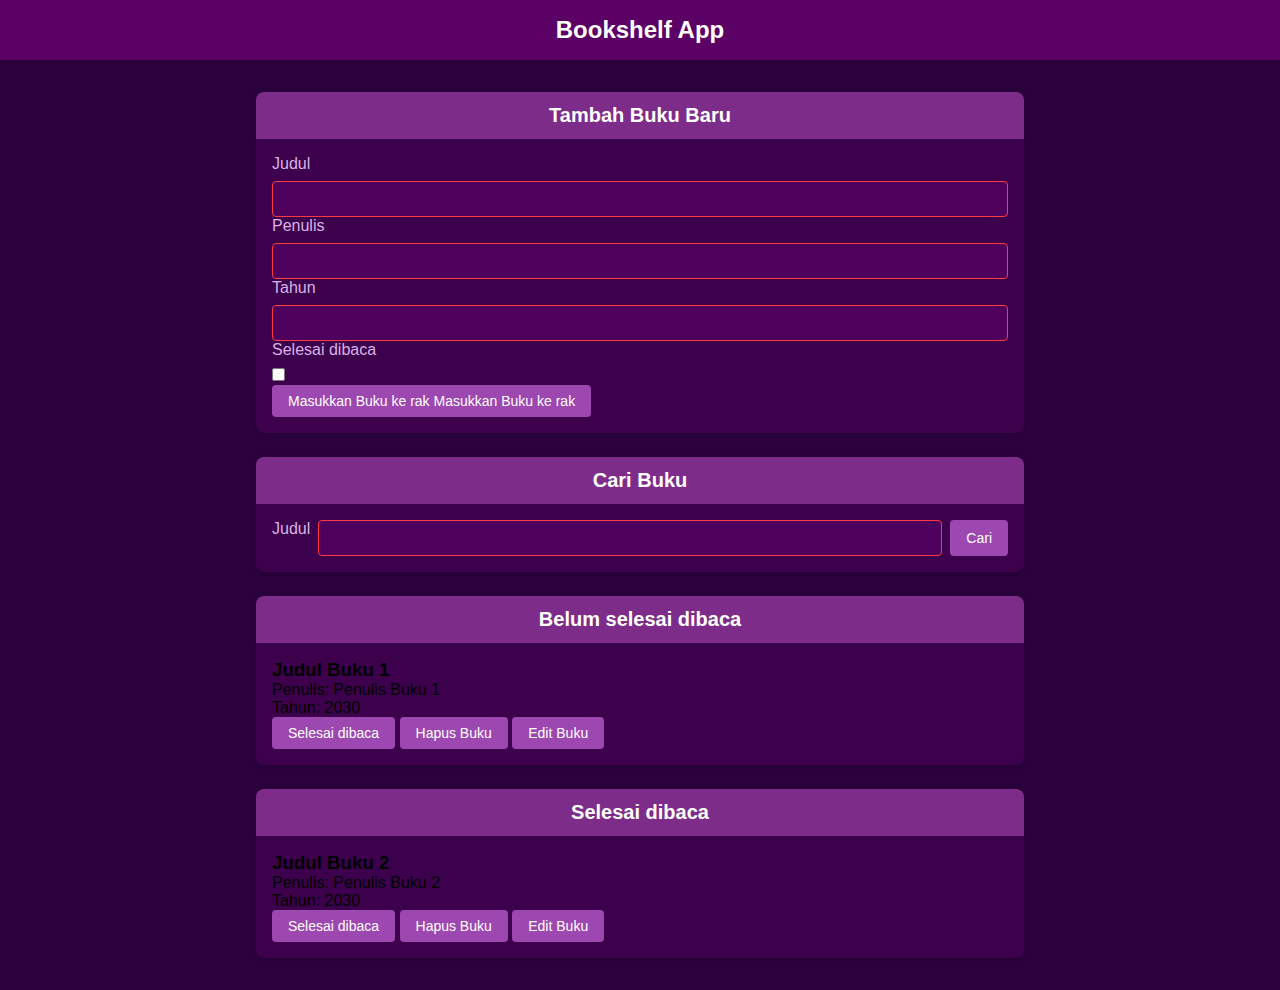
<file: bookshelf-app/index.html>
<!DOCTYPE html>
<html lang="en">
  <head>
    <meta http-equiv="Content-Type" content="text/html;charset=UTF-8" />
    <meta name="viewport" content="width=device-width, initial-scale=1.0" />
    <title>Bookshelf App</title>

    <link rel="stylesheet" href="styles.css">
    <!-- Impor script kamu di sini -->
    <!-- Lampirkan `defer` jika pemanggilan dilakukan dalam <head> -->
    <script defer src="main.js"></script>
  </head>
  <body>
    <header>
      <h1>Bookshelf App</h1>
    </header>

    <main>
      <section>
        <h2>Tambah Buku Baru</h2>
        <form id="bookForm" data-testid="bookForm">
          <div>
            <label for="bookFormTitle">Judul</label>
            <input id="bookFormTitle" type="text" required data-testid="bookFormTitleInput" />
          </div>
          <div>
            <label for="bookFormAuthor">Penulis</label>
            <input id="bookFormAuthor" type="text" required data-testid="bookFormAuthorInput" />
          </div>
          <div>
            <label for="bookFormYear">Tahun</label>
            <input id="bookFormYear" type="number" required data-testid="bookFormYearInput" />
          </div>
          <div>
            <label for="bookFormIsComplete">Selesai dibaca</label>
            <input
              id="bookFormIsComplete"
              type="checkbox"
              data-testid="bookFormIsCompleteCheckbox"
            />
          </div>
          <button id="bookFormSubmit" type="submit" data-testid="bookFormSubmitButton">
            Masukkan Buku ke rak <span>Belum selesai dibaca</span>
          </button>
        </form>
      </section>

      <section>
        <h2>Cari Buku</h2>
        <form id="searchBook" data-testid="searchBookForm">
          <label for="searchBookTitle">Judul</label>
          <input id="searchBookTitle" type="text" data-testid="searchBookFormTitleInput" />
          <button id="searchSubmit" type="submit" data-testid="searchBookFormSubmitButton">
            Cari
          </button>
        </form>
      </section>

      <section>
        <h2>Belum selesai dibaca</h2>

        <div id="incompleteBookList" data-testid="incompleteBookList">
          <!-- 
            Ini adalah struktur HTML untuk masing-masing buku.
            Pastikan susunan elemen beserta atribut data-testid menyesuaikan seperti contoh ini.
          -->
          <div data-bookid="123123123" data-testid="bookItem">
            <h3 data-testid="bookItemTitle">Judul Buku 1</h3>
            <p data-testid="bookItemAuthor">Penulis: Penulis Buku 1</p>
            <p data-testid="bookItemYear">Tahun: 2030</p>
            <div>
              <button data-testid="bookItemIsCompleteButton">Selesai dibaca</button>
              <button data-testid="bookItemDeleteButton">Hapus Buku</button>
              <button data-testid="bookItemEditButton">Edit Buku</button>
            </div>
          </div>
        </div>
      </section>

      <section>
        <h2>Selesai dibaca</h2>

        <div id="completeBookList" data-testid="completeBookList">
          <!-- 
            Ini adalah struktur HTML untuk masing-masing buku.
            Pastikan susunan elemen beserta atribut data-testid menyesuaikan seperti contoh ini.
          -->
          <div data-bookid="456456456" data-testid="bookItem">
            <h3 data-testid="bookItemTitle">Judul Buku 2</h3>
            <p data-testid="bookItemAuthor">Penulis: Penulis Buku 2</p>
            <p data-testid="bookItemYear">Tahun: 2030</p>
            <div>
              <button data-testid="bookItemIsCompleteButton">Selesai dibaca</button>
              <button data-testid="bookItemDeleteButton">Hapus Buku</button>
              <button data-testid="bookItemEditButton">Edit Buku</button>
            </div>
          </div>
        </div>
      </section>
    </main>
  </body>
</html>
</file>
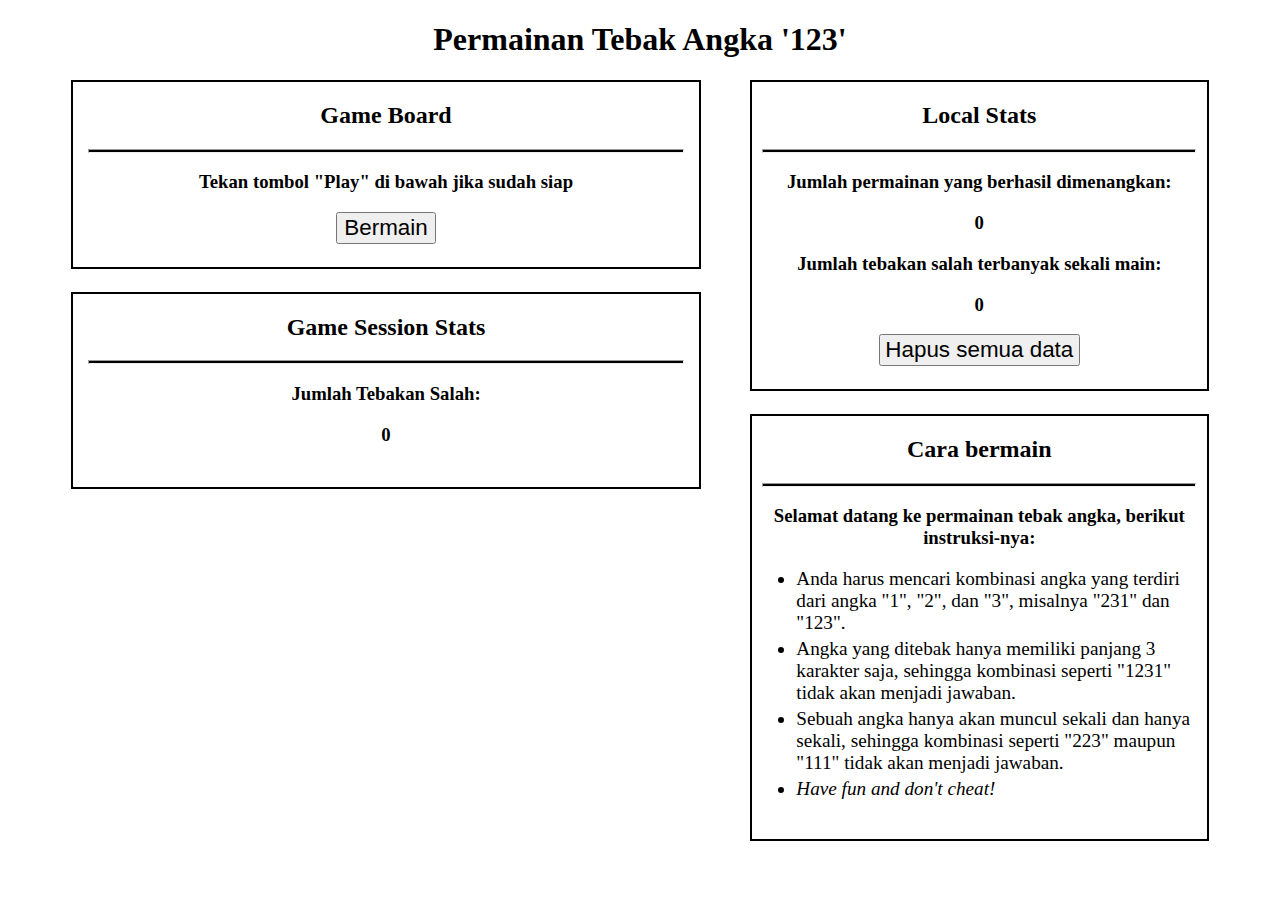
<file: games-tebakAngka/index.html>
<!DOCTYPE html>
<html>
<head>
  <title>Web Storage Game</title>
  <style>
    hr {
      height: 2px;
      color: black;
      background-color: black;
      width: 95%;
    }
    
    li {
      margin-top: 1%;
      margin-bottom: 1%;
      font-size: 120%;
    }
    
    .contents {
      margin-left: 5%;
      margin-right: 5%;
    }
    
    .child-content {
      border: 2px solid black;
      padding-bottom: 2%;
      margin-bottom: 1%;
    }
    
    .button {
      padding-left: 1%;
      padding-right: 1%;
      font-size: 140%;
    }
    
    .answer-button {
      margin-left: 2%;
      margin-right: 2%;
      padding: 2%;
      font-size: 140%;
      width: 12%;
    }
    
    #total-stats {
      float: right;
      width: 40%;
      height: 50%;
    }
    
    #gameboard {
      float: left;
      width: 55%;
      height: 40%;
    }
    
    #session-stats {
      float: left;
      margin-top: 1%;
      width: 55%;
    }
    
    #instructions {
      float: right;
      margin-top: 1%;
      width: 40%;
    }
    
    #instructions-list {
      margin-left: 1%;
      margin-right: 1%;
    }
  </style>
</head>
<body align="center">
<h1 align="center">Permainan Tebak Angka '123'</h1>
<div class="contents">
  <div class="child-content" id="total-stats" align="center">
    <h2>Local Stats</h2>
    <hr>
    <div id="all-local-stats">
      <div class="local-stat-item">
        <h3>Jumlah permainan yang berhasil dimenangkan:</h3>
        <h3 id="local-total-victory-field"></h3>
      </div>
      <div class="local-stat-item">
        <h3>Jumlah tebakan salah terbanyak sekali main:</h3>
        <h3 id="local-maximum-attempt-field"></h3>
      </div>
      <button class="button" id="destroy-data-button">Hapus semua data</button>
    </div>
  </div>
  
  <div class="child-content" id="gameboard" align="center">
    <h2>Game Board</h2>
    <hr>
    <div id="before-game-display">
      <h3>Tekan tombol "Play" di bawah jika sudah siap</h3>
      <button class="button" id="play-button">Bermain</button>
    </div>
    <div id="during-game-display" hidden>
      <h3>Silahkan menebak angka!</h3>
      <h3>Jawaban Anda:</h3>
      <h1>"<u><span id="session-user-answer-field"></span></u>"</h1>
      <button class="answer-button" id="answer-1-button">1</button>
      <button class="answer-button" id="answer-2-button">2</button>
      <button class="answer-button" id="answer-3-button">3</button>
      <h3>"<span id="session-user-wrong-answer-field"></span>" bukanlah jawabannya...</h3><br><br>
    </div>
    <div id="after-game-display" hidden>
      <h3>Selamat Tebakan Anda benar!</h3>
      <h3>Jawabannya adalah: </h3>
      <h1>"<span id="session-true-answer-field"></span>"</h1>
      <h3><i></i>Refresh halaman ini untuk mencoba lagi</h3>
    </div>
  </div>
  
  <div class="child-content" id="session-stats" align="center">
    <h2>Game Session Stats</h2>
    <hr>
    <div id="all-session-stats">
      <div class="session-stat-item">
        <h3>Jumlah Tebakan Salah:</h3>
        <h3 id="session-user-attempts-amount-field"></h3>
      </div>
    </div>
  </div>
  
  <div class="child-content" id="instructions">
    <h2 align="center">Cara bermain</h2>
    <hr>
    <h3 align="center">Selamat datang ke permainan tebak angka, berikut instruksi-nya:</h3>
    <ul id="instructions-list" align="left">
      <li>Anda harus mencari kombinasi angka yang terdiri dari angka "1", "2", dan "3",
        misalnya "231" dan "123".
      </li>
      <li>Angka yang ditebak hanya memiliki panjang 3 karakter saja,
        sehingga kombinasi seperti "1231" tidak akan menjadi jawaban.
      </li>
      <li>Sebuah angka hanya akan muncul sekali dan hanya sekali,
        sehingga kombinasi seperti "223" maupun "111" tidak akan menjadi jawaban.
      </li>
      <li><i>Have fun and don't cheat!</i></li>
    </ul>
  </div>
</div>
 
<script>
  //inisialiasi variabel untuk menampung elemen dokumen
  const localTotalVictoryField = document.getElementById('local-total-victory-field');
  const localMaximumAttemptField = document.getElementById('local-maximum-attempt-field');
  const destroyDataButton = document.getElementById('destroy-data-button');
  const playButton = document.getElementById('play-button');
  const beforeGameDisplay = document.getElementById('before-game-display');
  const duringGameDisplay = document.getElementById('during-game-display');
  const afterGameDisplay = document.getElementById('after-game-display');
  const answerButton1 = document.getElementById('answer-1-button');
  const answerButton2 = document.getElementById('answer-2-button');
  const answerButton3 = document.getElementById('answer-3-button');
  const sessionUserAnswerField = document.getElementById('session-user-answer-field');
  const sessionUserWrongAnswerField = document.getElementById('session-user-wrong-answer-field');
  const sessionTrueAnswerField = document.getElementById('session-true-answer-field');
  const sessionUserAttemptsField = document.getElementById('session-user-attempts-amount-field');
  
  //inisialisasi fungsi untuk menghasilkan jawaban permainan
  function getAnswer() {
    let answer = '123'.split('');
    for (let i = 0; i < answer.length; i++) {
      let j = Math.floor(Math.random() * (i + 1));
      let tmp = answer[i];
      answer[i] = answer[j];
      answer[j] = tmp;
    }
    return answer.join('');
  }
  
  
  //inisialiasi key untuk session storage
  const sessionAnswerKey = 'SESSION_ANSWER';
  const sessionUserAttemptsKey = 'SESSION_USER_ATTEMPTS';
  const sessionUserIsPlayingKey = 'SESSION_USER_IS_PLAYING';
  
  //inisialisasi key untuk local storage
  const localTotalVictoryKey = 'LOCAL_TOTAL_VICTORIES_PLAYED';
  const localMaximumAttemptsKey = 'LOCAL_MAXIMUM_ATTEMPTS';

  window.addEventListener('load', function () {
  if (typeof (Storage) !== 'undefined') {
    // (MATERI 1)
    // inisialisasi semua item web storage yang kita akan gunakan jika belum ada
    if (sessionStorage.getItem(sessionAnswerKey) === null) {
      sessionStorage.setItem(sessionAnswerKey, '');
    }
    if (sessionStorage.getItem(sessionUserAttemptsKey) === null) {
      sessionStorage.setItem(sessionUserAttemptsKey, 0);
    }
    if (localStorage.getItem(localTotalVictoryKey) === null) {
      localStorage.setItem(localTotalVictoryKey, 0);
    }
    if (localStorage.getItem(localMaximumAttemptsKey) === null) {
      localStorage.setItem(localMaximumAttemptsKey, 0);
    }
  } else {
    alert('Browser yang Anda gunakan tidak mendukung Web Storage');
  }
  //inisialisasi semua nilai field pada dokumen yang menggunakan nilai dari web storage
  sessionUserAttemptsField.innerText = sessionStorage.getItem(sessionUserAttemptsKey);
  localTotalVictoryField.innerText = localStorage.getItem(localTotalVictoryKey);
  localMaximumAttemptField.innerText = localStorage.getItem(localMaximumAttemptsKey);
});

 // (MATERI 3)
 playButton.addEventListener('click', function () {
    sessionStorage.setItem(sessionAnswerKey, getAnswer());
    beforeGameDisplay.setAttribute('hidden', true);
    duringGameDisplay.removeAttribute('hidden');
  });
  
  answerButton1.addEventListener('click', function () {
    sessionUserAnswerField.innerText += '1';
    if (sessionUserAnswerField.innerText.length == 3) {
      checkAnswer(sessionUserAnswerField.innerText);
    }
  });
  
  answerButton2.addEventListener('click', function () {
    sessionUserAnswerField.innerText += '2';
    if (sessionUserAnswerField.innerText.length == 3) {
      checkAnswer(sessionUserAnswerField.innerText);
    }
  });
  
  answerButton3.addEventListener("click", function () {
    sessionUserAnswerField.innerText += '3';
    if (sessionUserAnswerField.innerText.length == 3) {
      checkAnswer(sessionUserAnswerField.innerText);
    }
  });
  
  function checkAnswer(userGuess) {
    const answer = sessionStorage.getItem(sessionAnswerKey);
    if (userGuess == answer) {
      duringGameDisplay.setAttribute('hidden', true);
      afterGameDisplay.removeAttribute('hidden');
      sessionTrueAnswerField.innerText = answer;
      updateScore();
    } else {
      const previousAttemptAmount = parseInt(sessionStorage.getItem(sessionUserAttemptsKey));
      sessionStorage.setItem(sessionUserAttemptsKey, previousAttemptAmount + 1);
      sessionUserAttemptsField.innerText = sessionStorage.getItem(sessionUserAttemptsKey);
      sessionUserAnswerField.innerText = '';
      sessionUserWrongAnswerField.innerText = userGuess;
    }
  }
  
  function updateScore() {
    const sessionAttemptsValue = parseInt(sessionStorage.getItem(sessionUserAttemptsKey));
    const localAttemptsValue = parseInt(localStorage.getItem(localMaximumAttemptsKey));
    if (sessionAttemptsValue > localAttemptsValue) {
      localStorage.setItem(localMaximumAttemptsKey, sessionAttemptsValue);
      localMaximumAttemptField.innerText = sessionAttemptsValue;
    }
    const previousTotalVictoryAmount = parseInt(localStorage.getItem(localTotalVictoryKey));
    localStorage.setItem(localTotalVictoryKey, previousTotalVictoryAmount + 1);
    localTotalVictoryField.innerText = localStorage.getItem(localTotalVictoryKey);
  }
  
  window.addEventListener('beforeunload', function () {
    sessionUserAnswerField.innerText = '';
    sessionUserWrongAnswerField.innerText = '';
    sessionStorage.setItem(sessionUserAttemptsKey, 0);
    sessionUserAttemptsField.innerText = sessionStorage.getItem(sessionUserAttemptsKey);
  });

  destroyDataButton.addEventListener('click', function () {
  sessionStorage.removeItem(sessionAnswerKey);
  sessionStorage.removeItem(sessionUserAttemptsKey);
  sessionStorage.removeItem(sessionUserIsPlayingKey);
  localStorage.removeItem(localTotalVictoryKey);
  localStorage.removeItem(localMaximumAttemptsKey);
  alert('Mohon me-refresh halaman ini kembali');
});
</script>
</body>
</html>
</file>
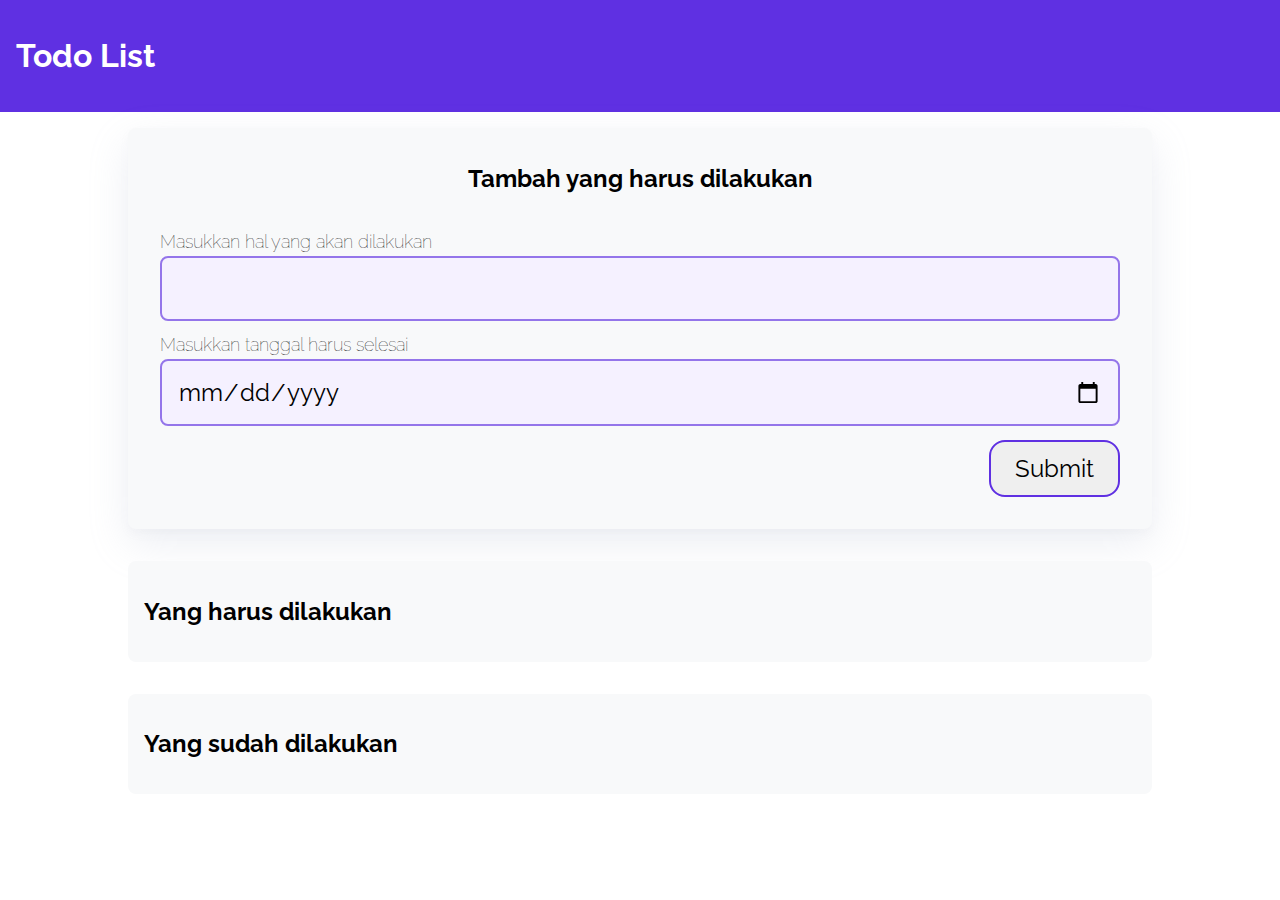
<file: todoapps/index.html>
<!DOCTYPE html>
<html lang="en">
<head>
  <meta charset="UTF-8">
  <meta http-equiv="X-UA-Compatible" content="IE=edge">
  <meta name="viewport" content="width=device-width, initial-scale=1.0">
  <title>Todo Apps</title>
  <link rel="stylesheet" href="css/style.css">
</head>

<body>
<header>
  <h1>Todo List</h1>
</header>

<div class="wrapper">
  <div class="container bg-white shadow" id="add-todo">
    <h2 class="container-header text-center">Tambah yang harus dilakukan</h2>
    <form class="form" action="#" id="form">
      <div class="form-group form-title">
        <label for="title">Masukkan hal yang akan dilakukan</label>
        <input type="text" id="title" name="title" required>
      </div>
      <div class="form-group form-title">
        <label for="date">Masukkan tanggal harus selesai</label>
        <input type="date" id="date" name="date" required>
      </div>
      <input type="submit" value="Submit" name="Submit" class="btn-submit">
    </form>
  </div>

  <div class="container">
    <h2 class="container-header">Yang harus dilakukan</h2>

    <div class="list-item" id="todos">
    </div>
  </div>

  <div class="container">
    <h2 class="container-header">Yang sudah dilakukan</h2>
    
    <div class="list-item" id="completed-todos">
    </div>
  </div>

</div>

<script src="js/script.js" type="text/javascript"></script>

</body>
</html>
</file>
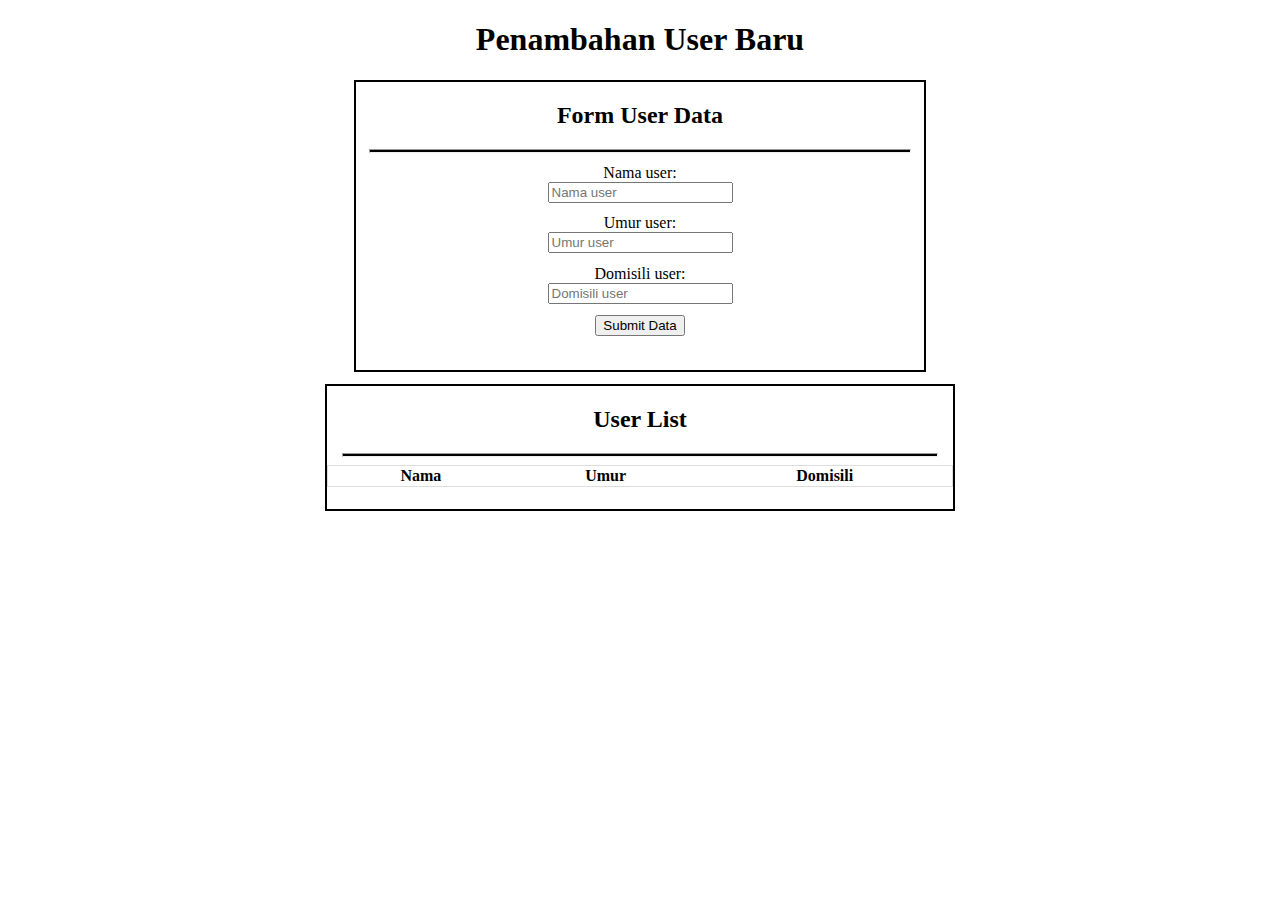
<file: webStorage-menggunakanJSON/index.html>
<!DOCTYPE html>
<html>
<head>
  <title>Web Storage JSON</title>
  <style>
    hr {
      height: 2px;
      color: black;
      background-color: black;
      width: 95%;
    }
    
    table {
      border-collapse: collapse;
      border-spacing: 0;
      width: 100%;
      border: 1px solid #ddd;
    }
    
    .contents {
      margin-left: 5%;
      margin-right: 5%;
    }
    
    .child-content {
      border: 2px solid black;
      padding-bottom: 2%;
      margin-bottom: 1%;
    }
    
    .form-element {
      margin: 2%;
    }
    
    #user-form {
      width: 50%;
      height: 40%;
    }
    
    #user-list {
      margin-top: 1%;
      width: 55%;
    }
    
    #instructions-list {
      margin-left: 1%;
      margin-right: 1%;
    }
  </style>
</head>
<body>
<h1 align="center">Penambahan User Baru</h1>
<div class="contents" align="center">
  
  <div class="child-content" id="user-form">
    <h2>Form User Data</h2>
    <hr>
    <form id="form-data-user">
      <div class="form-element">
        <label for="nama">Nama user:</label><br>
        <input id="nama" type="text" name="nama" placeholder="Nama user" value="" maxlength="10" required><br>
      </div>
      <div class="form-element">
        <label for="umur">Umur user:</label><br>
        <input id="umur" type="text" name="umur" placeholder="Umur user" value="" maxlength="2" required><br>
      </div>
      <div class="form-element">
        <label for="domisili">Domisili user:</label><br>
        <input id="domisili" type="text" name="domisili" placeholder="Domisili user" value="" maxlength="10"
               required><br>
      </div>
      <div class="form-element">
        <input id="submitButton" type="submit" value="Submit Data">
      </div>
    </form>
  </div>
  
  <div class="child-content" id="user-list">
    <h2>User List</h2>
    <hr>
    <table id=user-list-table>
      <thead>
        <tr>
          <th>Nama</th>
          <th>Umur</th>
          <th>Domisili</th>
        </tr>
      </thead>
      <tbody id="user-list-detail" align="center">
      </tbody>
    </table>
  </div>
</div>
<script>
  const storageKey = 'STORAGE_KEY';
  const submitAction = document.getElementById('form-data-user');

  function checkForStorage() {
    return typeof (Storage) !== 'undefined';
  }

  function putUserList(data) {
    if (checkForStorage()) {
      let userData = [];
      if (localStorage.getItem(storageKey) !== null) {
        userData = JSON.parse(localStorage.getItem(storageKey));
      }
      userData.unshift(data);
      if (userData.length > 5) {
        userData.pop();
      }
      localStorage.setItem(storageKey, JSON.stringify(userData));
    }
  }

  function getUserList() {
    if (checkForStorage()) {
      return JSON.parse(localStorage.getItem(storageKey)) || [];
    } else {
      return [];
    }
  }

  function renderUserList() {
    const userData = getUserList();
    const userList = document.querySelector('#user-list-detail');
    userList.innerHTML = '';
    for (let user of userData) {
      let row = document.createElement('tr');
      row.innerHTML = '<td>' + user.nama + '</td>';
      row.innerHTML += '<td>' + user.umur + '</td>';
      row.innerHTML += '<td>' + user.domisili + '</td>';
      userList.appendChild(row);
    }
  } 

  submitAction.addEventListener('submit', function (event) {
    const inputNama = document.getElementById('nama').value;
    const inputUmur = document.getElementById('umur').value;
    const inputDomisili = document.getElementById('domisili').value;
    const newUserData = {
      nama: inputNama,
      umur: inputUmur,
      domisili: inputDomisili,
    }
    putUserList(newUserData);
    renderUserList();
  });

  window.addEventListener('load', function () {
    if (checkForStorage) {
      if (localStorage.getItem(storageKey) !== null) {
        renderUserList();
      }
    } else {
      alert('Browser yang Anda gunakan tidak mendukung Web Storage');
    }
  });
</script>
</body>
</html>
</file>
<file: bookshelf-app/styles.css>
* {
    padding: 0;
    margin: 0;
    box-sizing: border-box;
}

body {
    font-family: -apple-system, BlinkMacSystemFont, 'Segoe UI', Roboto, Oxygen, Ubuntu, Cantarell, 'Open Sans', 'Helvetica Neue', sans-serif;
    background-color: #2a003d; 
}

header {
    background-color: #5b0065; 
    padding: 1rem;
    text-align: center;
}

header h1 {
    color: #ffffff; 
    font-size: 1.5rem;
    font-weight: bold;
}

main {
    max-width: 800px;
    margin: 2rem auto;
    padding: 0 1rem;
}

section {
    margin-bottom: 1.5rem;
    background: #3c004d;
    border-radius: 0.5rem;
    box-shadow: 0 1px 3px 0 rgba(0, 0, 0, 0.2);
}

section h2 {
    background-color: #7e2c89;
    color: #ffffff; 
    padding: 0.75rem;
    border-radius: 0.5rem 0.5rem 0 0;
    text-align: center;
    font-size: 1.25rem;
}

form {
    padding: 1rem;
}

.form-group {
    margin-bottom: 1rem;
}

label {
    display: block;
    margin-bottom: 0.5rem;
    font-weight: 500;
    color: #d9b3e6;
}

input[type="text"],
input[type="number"] {
    width: 100%;
    padding: 0.5rem;
    border: 1px solid #ff3b3f; 
    border-radius: 0.25rem;
    font-size: 1rem;
    background-color: #4e005d;
    color: #ffffff;
}

input[type="checkbox"] {
    margin-right: 0.5rem;
}

button {
    background-color: #9d47b0; 
    color: #ffffff;
    padding: 0.5rem 1rem;
    border: none;
    border-radius: 0.25rem;
    cursor: pointer;
    font-size: 0.875rem;
    transition: background-color 0.3s, transform 0.3s;
}

button:hover {
    background-color: #ff3b3f; 
    transform: scale(1.05);
}

#searchBook {
    display: flex;
    gap: 0.5rem;
}

#searchBookTitle {
    flex: 1;
}

#incompleteBookList,
#completeBookList {
    padding: 1rem;
}

.book-item {
    background: #4e005d;
    border: 1px solid #ff3b3f; 
    border-radius: 0.5rem;
    padding: 1rem;
    margin-bottom: 1rem;
}

.book-item h3 {
    color: #d9b3e6;
    margin-bottom: 0.5rem;
}

.book-item p {
    color: #c488d0;
    margin-bottom: 0.25rem;
}

.book-actions {
    display: flex;
    gap: 0.5rem;
    margin-top: 1rem;
}

.btn-complete {
    background-color: #6f1995;
}

.btn-complete:hover {
    background-color: #ff3b3f;
}

.btn-delete {
    background-color: #a50052;
}

.btn-delete:hover {
    background-color: #ff3b3f;
}

.btn-edit {
    background-color: #b162c9;
}

.btn-edit:hover {
    background-color: #ff3b3f;
}
</file>
<file: todoapps/css/style.css>
@import url('https://fonts.googleapis.com/css2?family=Raleway&display=swap');

* {
    box-sizing: border-box;
}

html, body {
    font-family: Raleway, sans-serif;
    margin: 0;
    padding: 0;
    box-sizing: border-box;
}

header {
    background: #5F30E2;
    padding: 16px;
    color: white;
}

.wrapper {
    display: flex;
    flex-direction: column;
    align-items: center;
}

.wrapper .container {
    width: 1024px;
    border-radius: 8px;
    margin: 16px;
    background: #F8F9FA;
    padding: 16px;
    flex-grow: 1;
    height: fit-content;
}


.item {
    border-radius: 16px;
    margin-top: 16px;
    padding: 12px 24px 12px 24px;
    background: white;
    display: flex;
    align-items: center;
}

.item > .inner h2 {
    margin-bottom: unset;
}

.item > .inner p {
    margin-top: 5px;
}

.form {
    display: flex;
    padding: 16px;
    flex-direction: column;
    height: 300px;
    border-radius: 16px;
}

.form-group {
    display: flex;
    flex-direction: column;
}

.form-group label {
    margin-bottom: 4px;
    font-size: 18px;
    font-weight: lighter;
}

.shadow {
    box-shadow: 0 5px 10px rgba(154, 160, 185, .05), 0 15px 40px rgba(166, 173, 201, .2);
}

input[type=text], input[type=date] {
    font-family: Raleway, sans-serif;
    background: #F5F1FF;
    border: 2px solid #9475EA;
    border-radius: 8px;
    padding: 16px;
    box-sizing: border-box;
    margin-bottom: 8px;
    font-size: 24px;
}

.btn-submit {
    width: fit-content;
    font-family: Raleway, sans-serif;
    border-radius: 16px;
    padding: 12px 24px;
    border: 2px solid #5F30E2;
    color: black;
    font-size: 24px;
    margin-top: auto;
    align-self: flex-end;
    cursor: pointer;
}

.btn-submit:hover {
    background: #5F30E2;
    color: white;
}

input[type=text], input[type=date], .btn-submit:focus {
    outline: none;
}

.text-center {
    text-align: center;
}

.form-title {
    margin: auto 0;
}

.check-button {
    width: 40px;
    height: 40px;

    background: url('../assets/check-outline.svg');
    background-size: contain;
    margin-left: auto;
    cursor: pointer;
    border: none;
}

.check-button:hover {
    background: url('../assets/check-solid.svg');
    background-size: contain;
}

.trash-button {
    width: 40px;
    height: 40px;

    background: url('../assets/trash-outline.svg');
    background-size: contain;
    margin-left: 16px;
    cursor: pointer;
    border: none;
}

.trash-button:hover {
    background: url('../assets/trash-fill.svg');
    background-size: contain;
}

.undo-button {
    width: 40px;
    height: 40px;

    background: url('../assets/undo-ouline.svg');
    background-size: contain;
    margin-left: auto;
    cursor: pointer;
    border: none;
}

.undo-button:hover {
    background: url('../assets/undo-ouline.svg');
    background-size: contain;
}

.check-button:focus, .trash-button {
    outline: none;
}

/* Style untuk toast notification */
.toast {
    position: fixed;
    bottom: 30px;
    left: 50%;
    transform: translateX(-50%);
    min-width: 250px;
    background-color: #333;
    color: white;
    text-align: center;
    padding: 16px;
    border-radius: 8px;
    visibility: hidden;
    opacity: 0;
    transition: opacity 0.5s ease, visibility 0.5s ease;
    z-index: 1;
  }
  
  .toast.show {
    visibility: visible;
    opacity: 1;
  }   

@media only screen and (max-width: 1024px) {
    .wrapper {
        margin: 0;
    }

    .wrapper .container {
        width: 100%;
    }

    .list-item {
        width: 90%;
    }

    .form {
        width: 100%;
    }
}
</file>
